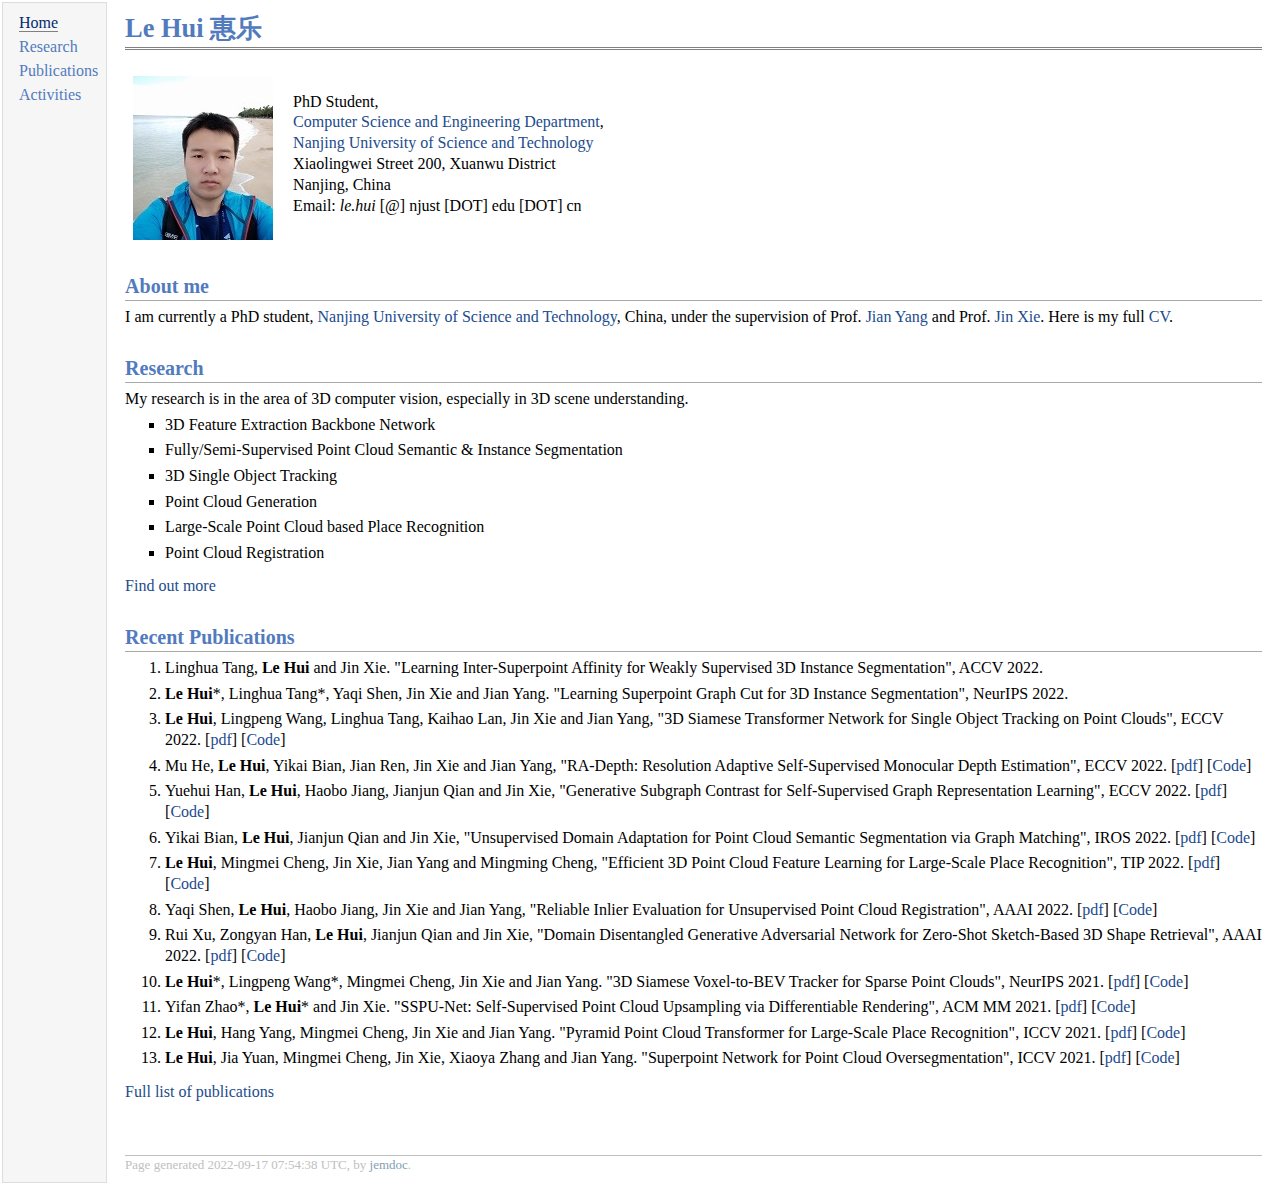
<file: index.html>
<!DOCTYPE html PUBLIC "-//W3C//DTD XHTML 1.1//EN"
  "http://www.w3.org/TR/xhtml11/DTD/xhtml11.dtd">
<html xmlns="http://www.w3.org/1999/xhtml" xml:lang="en">
<head>
<meta name="generator" content="jemdoc, see http://jemdoc.jaboc.net/" />
<meta http-equiv="Content-Type" content="text/html;charset=utf-8" />
<link rel="stylesheet" href="jemdoc.css" type="text/css" />
<title>Le Hui 惠乐 </title>
</head>
<body>
<table summary="Table for page layout." id="tlayout">
<tr valign="top">
<td id="layout-menu">
<div class="menu-item"><a href="index.html" class="current">Home</a></div>
<div class="menu-item"><a href="research.html">Research</a></div>
<div class="menu-item"><a href="publications.html">Publications</a></div>
<div class="menu-item"><a href="activities.html">Activities</a></div>
</td>
<td id="layout-content">
<div id="toptitle">
<h1>Le Hui 惠乐 </h1>
</div>
<table class="imgtable"><tr><td>
<img src="image/lehui_v2.jpg" alt="alt text" width="140px" height="164px" />&nbsp;</td>
<td align="left"><p>PhD Student, <br /> 
<a href="http://cs.njust.edu.cn/">Computer Science and Engineering Department</a>, <br />
<a href="http://www.njust.edu.cn">Nanjing University of Science and Technology</a> <br />
Xiaolingwei Street 200, Xuanwu District <br />
Nanjing, China <br /> 
Email: <i>le.hui</i> [@] njust [DOT] edu [DOT] cn</p>
</td></tr></table>
<h2>About me</h2>
<p>I am currently a PhD student, <a href="http://www.njust.edu.cn">Nanjing University of Science and Technology</a>, China, under the supervision of Prof. <a href="https://scholar.google.com.hk/citations?user=6CIDtZQAAAAJ&amp;hl=en">Jian Yang</a> and Prof. <a href="https://csjinxie.github.io/">Jin Xie</a>. Here is my full <a href="./papers/LeHui_cv_v1.pdf">CV</a>.</p>
<h2>Research</h2>
<p>My research is in the area of 3D computer vision, especially in 3D scene understanding.</p>
<ul>
<li><p>3D Feature Extraction Backbone Network</p>
</li>
<li><p>Fully/Semi-Supervised Point Cloud Semantic &amp; Instance Segmentation</p>
</li>
<li><p>3D Single Object Tracking</p>
</li>
<li><p>Point Cloud Generation</p>
</li>
<li><p>Large-Scale Point Cloud based Place Recognition</p>
</li>
<li><p>Point Cloud Registration</p>
</li>
</ul>
<p><a href="research.html">Find out more</a></p>
<h2>Recent Publications </h2>
<ol>
<li><p>Linghua Tang, <b>Le Hui</b> and Jin Xie. "Learning Inter-Superpoint Affinity for Weakly Supervised 3D Instance Segmentation", ACCV 2022.</p>
</li>
<li><p><b>Le Hui</b>*, Linghua Tang*, Yaqi Shen, Jin Xie and Jian Yang. "Learning Superpoint Graph Cut for 3D Instance Segmentation", NeurIPS 2022.</p>
</li>
<li><p><b>Le Hui</b>, Lingpeng Wang, Linghua Tang, Kaihao Lan, Jin Xie and Jian Yang, "3D Siamese Transformer Network for Single Object Tracking on Point Clouds", ECCV 2022. [<a href="https://arxiv.org/pdf/2207.11995.pdf">pdf</a>] [<a href="https://github.com/fpthink/STNet">Code</a>]</p>
</li>
<li><p>Mu He, <b>Le Hui</b>, Yikai Bian, Jian Ren, Jin Xie and Jian Yang, "RA-Depth: Resolution Adaptive Self-Supervised Monocular Depth Estimation", ECCV 2022. [<a href="https://arxiv.org/pdf/2207.11984.pdf">pdf</a>]  [<a href="https://github.com/hmhemu/RA-Depth">Code</a>]</p>
</li>
<li><p>Yuehui Han, <b>Le Hui</b>, Haobo Jiang, Jianjun Qian and Jin Xie, "Generative Subgraph Contrast for Self-Supervised Graph Representation Learning", ECCV 2022. [<a href="https://arxiv.org/pdf/2207.11996.pdf">pdf</a>]  [<a href="https://github.com/yh-han/GSC">Code</a>]</p>
</li>
<li><p>Yikai Bian, <b>Le Hui</b>, Jianjun Qian and Jin Xie, "Unsupervised Domain Adaptation for Point Cloud Semantic Segmentation via Graph Matching", IROS 2022. [<a href="https://arxiv.org/pdf/2208.04510.pdf">pdf</a>]  [<a href="https://github.com/BianYikai/PointUDA">Code</a>]</p>
</li>
<li><p><b>Le Hui</b>, Mingmei Cheng, Jin Xie, Jian Yang and Mingming Cheng, "Efficient 3D Point Cloud Feature Learning for Large-Scale Place Recognition", TIP 2022. [<a href="https://arxiv.org/abs/2101.02374">pdf</a>] [<a href="https://github.com/fpthink/EPC-Net">Code</a>]</p>
</li>
<li><p>Yaqi Shen, <b>Le Hui</b>, Haobo Jiang, Jin Xie and Jian Yang, "Reliable Inlier Evaluation for Unsupervised Point Cloud Registration", AAAI 2022. [<a href="https://www.aaai.org/AAAI22Papers/AAAI-4754.ShenY.pdf">pdf</a>] [<a href="https://github.com/supersyq/RIENet">Code</a>]</p>
</li>
<li><p>Rui Xu, Zongyan Han, <b>Le Hui</b>, Jianjun Qian and Jin Xie, "Domain Disentangled Generative Adversarial Network for Zero-Shot Sketch-Based 3D Shape Retrieval", AAAI 2022. [<a href="https://arxiv.org/pdf/2202.11948">pdf</a>] [<a href="https://github.com/Luffy212/DD-GAN">Code</a>]</p>
</li>
<li><p><b>Le Hui</b>*, Lingpeng Wang*, Mingmei Cheng, Jin Xie and Jian Yang. "3D Siamese Voxel-to-BEV Tracker for Sparse Point Clouds", NeurIPS 2021. [<a href="https://arxiv.org/abs/2111.04426">pdf</a>] [<a href="https://github.com/fpthink/V2B">Code</a>]</p>
</li>
<li><p>Yifan Zhao*, <b>Le Hui</b>* and Jin Xie. "SSPU-Net: Self-Supervised Point Cloud Upsampling via Differentiable Rendering", ACM MM 2021. [<a href="https://arxiv.org/abs/2108.00454">pdf</a>] [<a href="https://github.com/fpthink/SSPU-Net">Code</a>]</p>
</li>
<li><p><b>Le Hui</b>, Hang Yang, Mingmei Cheng, Jin Xie and Jian Yang. "Pyramid Point Cloud Transformer for Large-Scale Place Recognition", ICCV 2021. [<a href="https://openaccess.thecvf.com/content/ICCV2021/papers/Hui_Pyramid_Point_Cloud_Transformer_for_Large-Scale_Place_Recognition_ICCV_2021_paper.pdf">pdf</a>] [<a href="https://github.com/fpthink/PPT-Net">Code</a>]</p>
</li>
<li><p><b>Le Hui</b>, Jia Yuan, Mingmei Cheng, Jin Xie, Xiaoya Zhang and Jian Yang. "Superpoint Network for Point Cloud Oversegmentation", ICCV 2021. [<a href="https://openaccess.thecvf.com/content/ICCV2021/papers/Hui_Superpoint_Network_for_Point_Cloud_Oversegmentation_ICCV_2021_paper.pdf">pdf</a>] [<a href="https://github.com/fpthink/SPNet">Code</a>]</p>
</li>
</ol>
<p><a href="publications.html">Full list of publications</a></p>
<div id="footer">
<div id="footer-text">
Page generated 2022-09-17 07:54:38 UTC, by <a href="http://jemdoc.jaboc.net/">jemdoc</a>.
</div>
</div>
</td>
</tr>
</table>
</body>
</html>
</file>
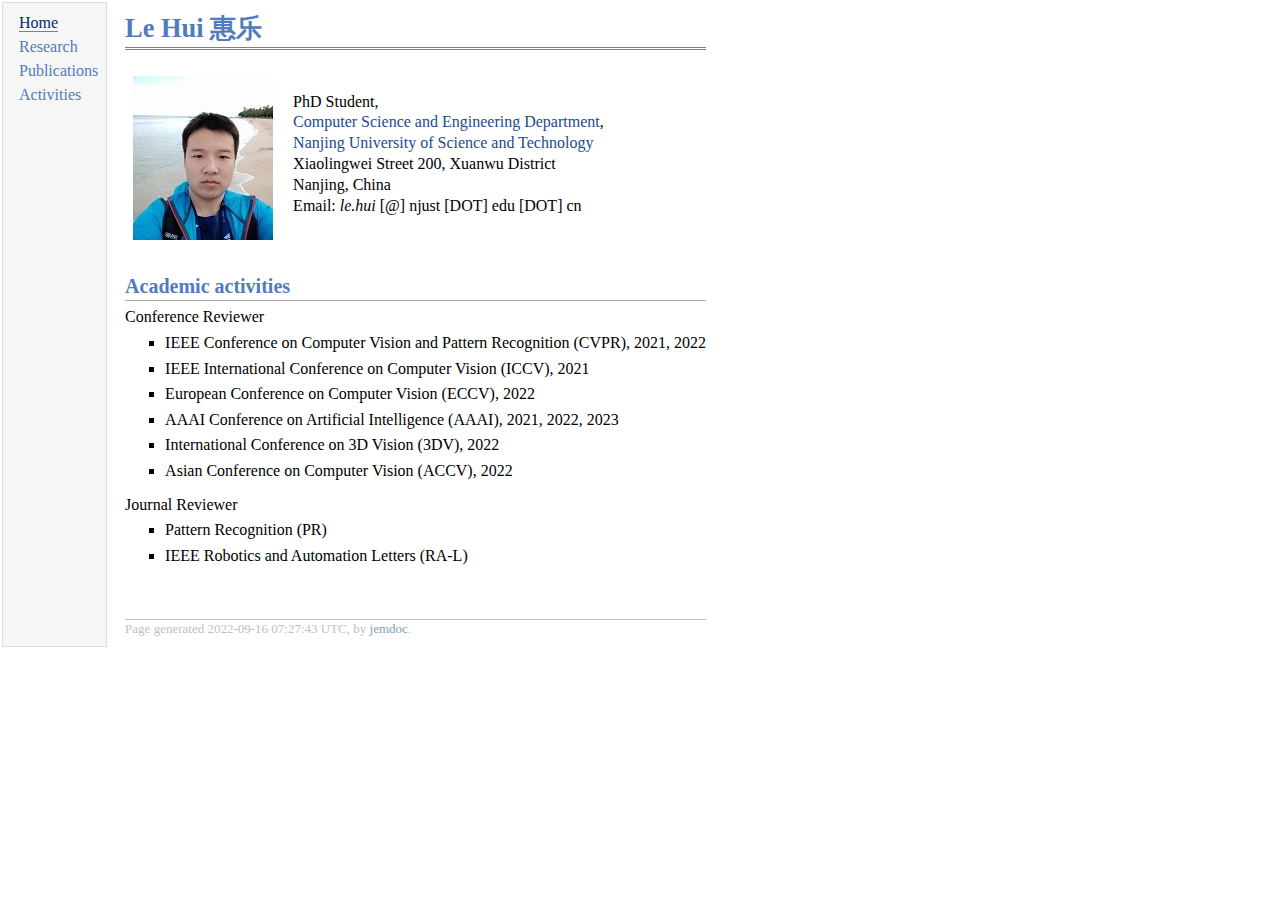
<file: activities.html>
<!DOCTYPE html PUBLIC "-//W3C//DTD XHTML 1.1//EN"
  "http://www.w3.org/TR/xhtml11/DTD/xhtml11.dtd">
<html xmlns="http://www.w3.org/1999/xhtml" xml:lang="en">
<head>
<meta name="generator" content="jemdoc, see http://jemdoc.jaboc.net/" />
<meta http-equiv="Content-Type" content="text/html;charset=utf-8" />
<link rel="stylesheet" href="jemdoc.css" type="text/css" />
<title>Le Hui 惠乐 </title>
</head>
<body>
<table summary="Table for page layout." id="tlayout">
<tr valign="top">
<td id="layout-menu">
<div class="menu-item"><a href="index.html" class="current">Home</a></div>
<div class="menu-item"><a href="research.html">Research</a></div>
<div class="menu-item"><a href="publications.html">Publications</a></div>
<div class="menu-item"><a href="activities.html">Activities</a></div>
</td>
<td id="layout-content">
<div id="toptitle">
<h1>Le Hui 惠乐 </h1>
</div>
<table class="imgtable"><tr><td>
<img src="image/lehui_v2.jpg" alt="alt text" width="140px" height="164px" />&nbsp;</td>
<td align="left"><p>PhD Student, <br /> 
<a href="http://cs.njust.edu.cn/">Computer Science and Engineering Department</a>, <br />
<a href="http://www.njust.edu.cn">Nanjing University of Science and Technology</a> <br />
Xiaolingwei Street 200, Xuanwu District <br />
Nanjing, China <br /> 
Email: <i>le.hui</i> [@] njust [DOT] edu [DOT] cn</p>
</td></tr></table>
<h2>Academic activities</h2>
<p>Conference Reviewer</p>
<ul>
<li><p>IEEE Conference on Computer Vision and Pattern Recognition (CVPR), 2021, 2022</p>
</li>
<li><p>IEEE International Conference on Computer Vision (ICCV), 2021</p>
</li>
<li><p>European Conference on Computer Vision (ECCV), 2022</p>
</li>
<li><p>AAAI Conference on Artificial Intelligence (AAAI), 2021, 2022, 2023</p>
</li>
<li><p>International Conference on 3D Vision (3DV), 2022</p>
</li>
<li><p>Asian Conference on Computer Vision (ACCV), 2022</p>
</li>
</ul>
<p>Journal Reviewer</p>
<ul>
<li><p>Pattern Recognition (PR)</p>
</li>
<li><p>IEEE Robotics and Automation Letters (RA-L)</p>
</li>
</ul>
<div id="footer">
<div id="footer-text">
Page generated 2022-09-16 07:27:43 UTC, by <a href="http://jemdoc.jaboc.net/">jemdoc</a>.
</div>
</div>
</td>
</tr>
</table>
</body>
</html>
</file>
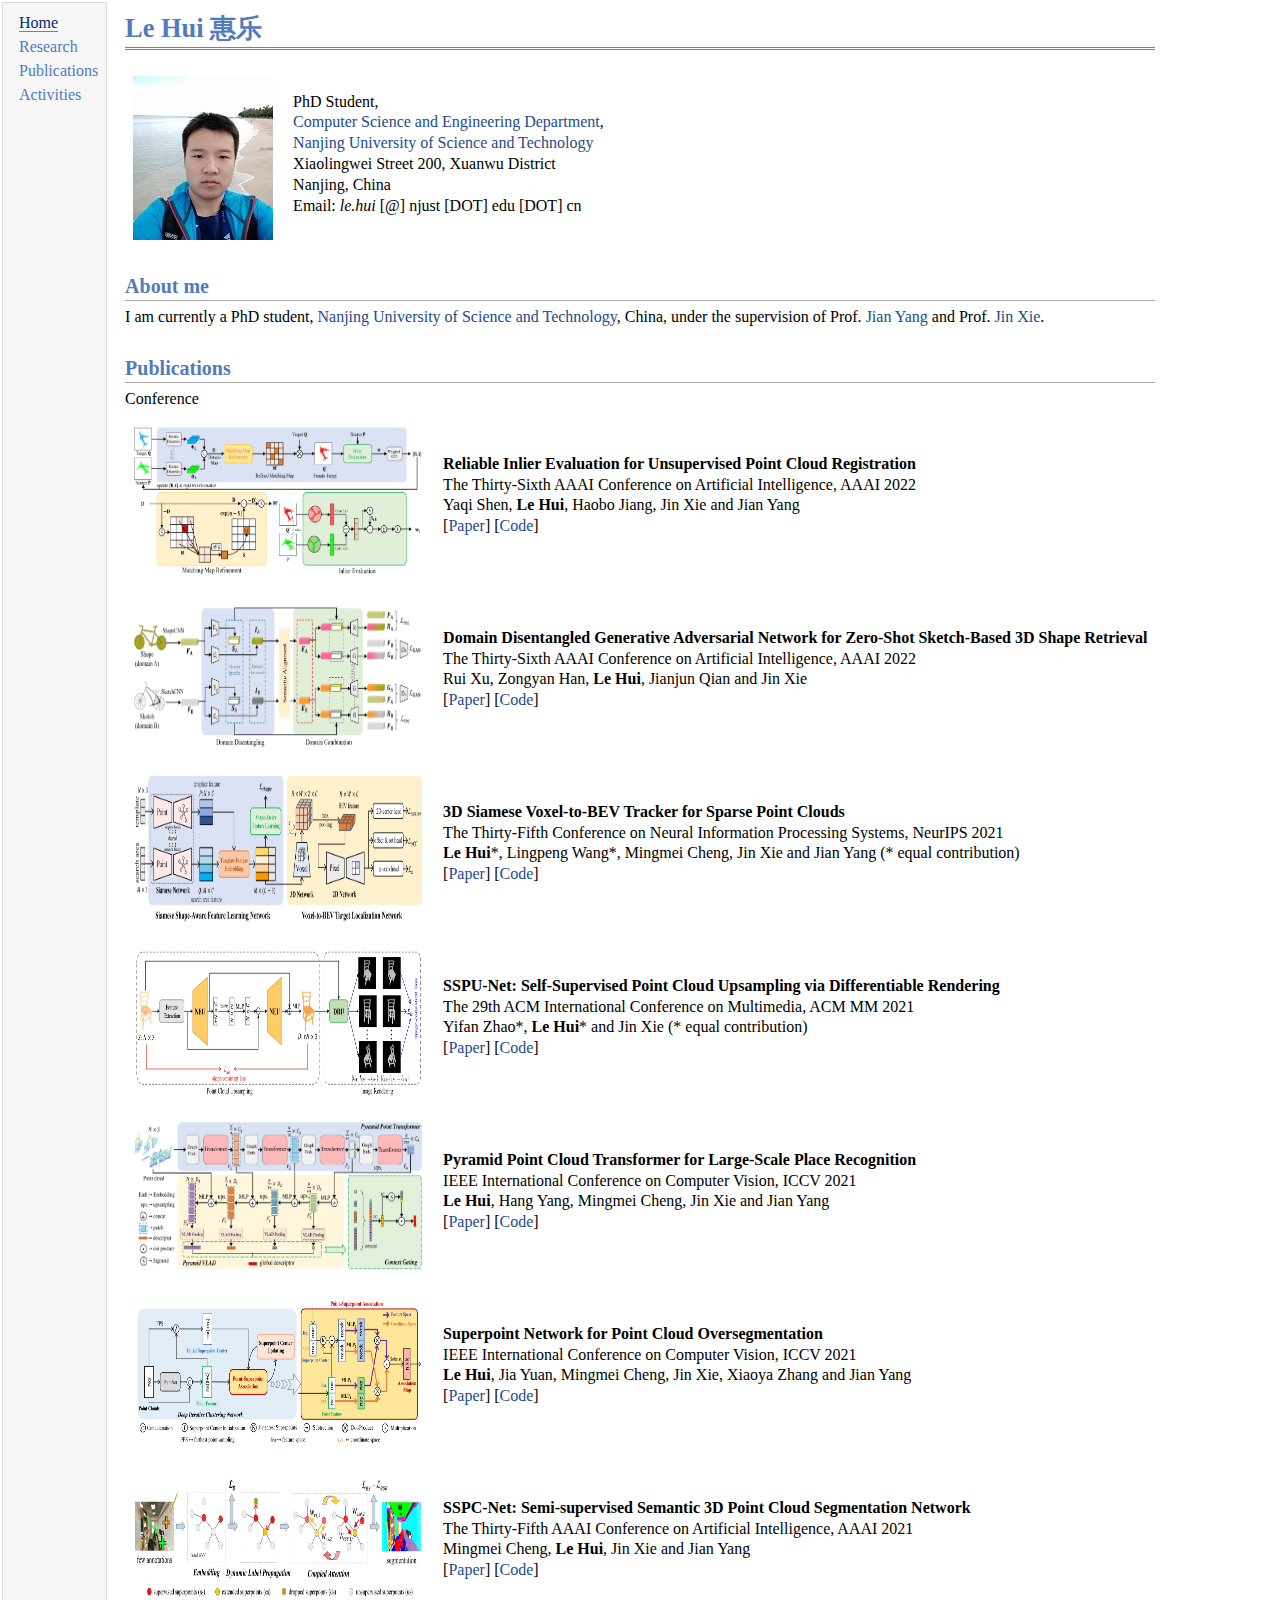
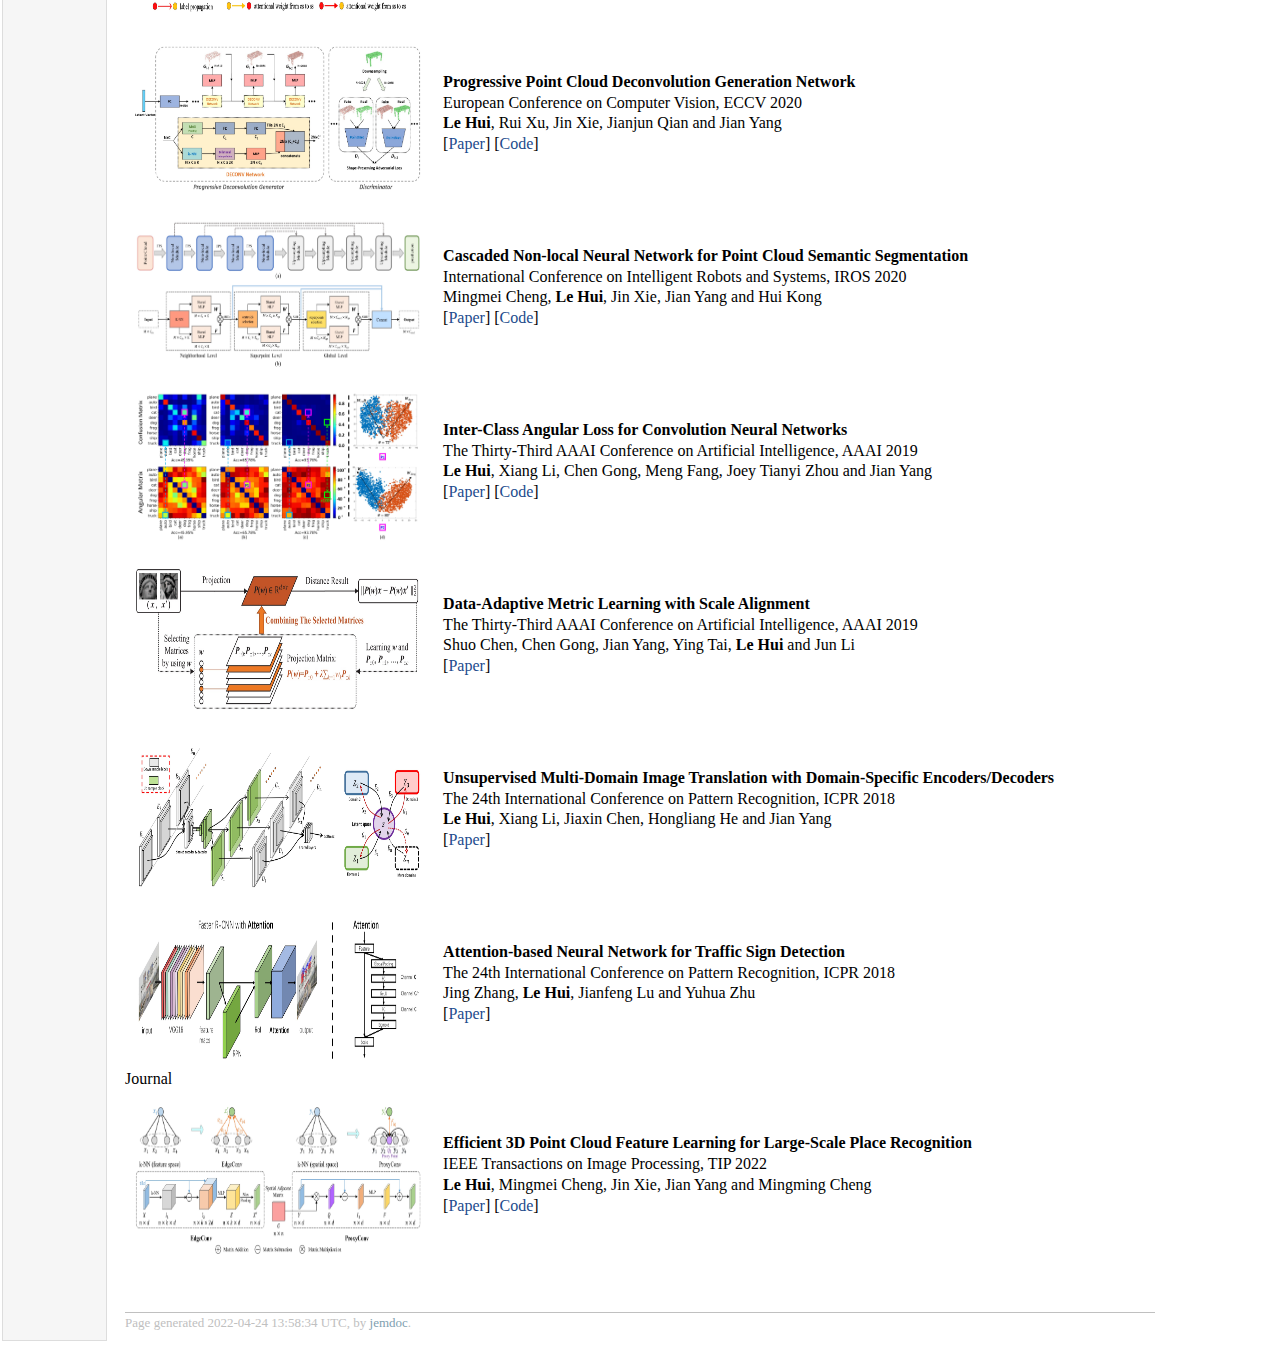
<file: publications.html>
<!DOCTYPE html PUBLIC "-//W3C//DTD XHTML 1.1//EN"
  "http://www.w3.org/TR/xhtml11/DTD/xhtml11.dtd">
<html xmlns="http://www.w3.org/1999/xhtml" xml:lang="en">
<head>
<meta name="generator" content="jemdoc, see http://jemdoc.jaboc.net/" />
<meta http-equiv="Content-Type" content="text/html;charset=utf-8" />
<link rel="stylesheet" href="jemdoc.css" type="text/css" />
<title>Le Hui 惠乐 </title>
</head>
<body>
<table summary="Table for page layout." id="tlayout">
<tr valign="top">
<td id="layout-menu">
<div class="menu-item"><a href="index.html" class="current">Home</a></div>
<div class="menu-item"><a href="research.html">Research</a></div>
<div class="menu-item"><a href="publications.html">Publications</a></div>
<div class="menu-item"><a href="activities.html">Activities</a></div>
</td>
<td id="layout-content">
<div id="toptitle">
<h1>Le Hui 惠乐 </h1>
</div>
<table class="imgtable"><tr><td>
<img src="image/lehui_v2.jpg" alt="alt text" width="140px" height="164px" />&nbsp;</td>
<td align="left"><p>PhD Student, <br /> 
<a href="http://cs.njust.edu.cn/">Computer Science and Engineering Department</a>, <br />
<a href="http://www.njust.edu.cn">Nanjing University of Science and Technology</a> <br />
Xiaolingwei Street 200, Xuanwu District <br />
Nanjing, China <br /> 
Email: <i>le.hui</i> [@] njust [DOT] edu [DOT] cn</p>
</td></tr></table>
<h2>About me</h2>
<p>I am currently a PhD student, <a href="http://www.njust.edu.cn">Nanjing University of Science and Technology</a>, China, under the supervision of Prof. <a href="https://scholar.google.com.hk/citations?user=6CIDtZQAAAAJ&amp;hl=en">Jian Yang</a> and Prof. <a href="https://csjinxie.github.io/">Jin Xie</a>.</p>
<h2>Publications</h2>
<p>Conference <br /></p>
<table class="imgtable"><tr><td>
<img src="image/AAAI22_YaqiShen.jpg" alt="alt text" width="290px" height="150px" />&nbsp;</td>
<td align="left"><p><b>Reliable Inlier Evaluation for Unsupervised Point Cloud Registration</b> <br />
The Thirty-Sixth AAAI Conference on Artificial Intelligence, AAAI 2022 <br />
Yaqi Shen, <b>Le Hui</b>, Haobo Jiang, Jin Xie and Jian Yang <br />
[<a href="https://www.aaai.org/AAAI22Papers/AAAI-4754.ShenY.pdf">Paper</a>] [<a href="https://github.com/supersyq/RIENet">Code</a>]</p>
</td></tr></table>
<table class="imgtable"><tr><td>
<img src="image/AAAI22_RuiXu.jpg" alt="alt text" width="290px" height="150px" />&nbsp;</td>
<td align="left"><p><b>Domain Disentangled Generative Adversarial Network for Zero-Shot Sketch-Based 3D Shape Retrieval</b> <br />
The Thirty-Sixth AAAI Conference on Artificial Intelligence, AAAI 2022 <br />
Rui Xu, Zongyan Han, <b>Le Hui</b>, Jianjun Qian and Jin Xie <br />
[<a href="https://arxiv.org/pdf/2202.11948">Paper</a>] [<a href="https://github.com/Luffy212/DD-GAN">Code</a>]</p>
</td></tr></table>
<table class="imgtable"><tr><td>
<img src="image/NeurIPS21_LeHui.jpg" alt="alt text" width="290px" height="150px" />&nbsp;</td>
<td align="left"><p><b>3D Siamese Voxel-to-BEV Tracker for Sparse Point Clouds</b> <br />
The Thirty-Fifth Conference on Neural Information Processing Systems, NeurIPS 2021 <br />
<b>Le Hui</b>*, Lingpeng Wang*, Mingmei Cheng, Jin Xie and Jian Yang (* equal contribution) <br />
[<a href="https://arxiv.org/abs/2111.04426">Paper</a>] [<a href="https://github.com/fpthink/V2B">Code</a>]</p>
</td></tr></table>
<table class="imgtable"><tr><td>
<img src="image/ACMMM21_YifanZhao.jpg" alt="alt text" width="290px" height="150px" />&nbsp;</td>
<td align="left"><p><b>SSPU-Net: Self-Supervised Point Cloud Upsampling via Differentiable Rendering</b> <br />
The 29th ACM International Conference on Multimedia, ACM MM 2021 <br />
Yifan Zhao*, <b>Le Hui</b>* and Jin Xie (* equal contribution) <br />
[<a href="https://arxiv.org/abs/2108.00454">Paper</a>] [<a href="https://github.com/fpthink/SSPU-Net">Code</a>]</p>
</td></tr></table>
<table class="imgtable"><tr><td>
<img src="image/ICCV21_LeHui_PPT-Net.jpg" alt="alt text" width="290px" height="150px" />&nbsp;</td>
<td align="left"><p><b>Pyramid Point Cloud Transformer for Large-Scale Place Recognition</b> <br />
IEEE International Conference on Computer Vision, ICCV 2021 <br />
<b>Le Hui</b>, Hang Yang, Mingmei Cheng, Jin Xie and Jian Yang <br />
[<a href="https://openaccess.thecvf.com/content/ICCV2021/papers/Hui_Pyramid_Point_Cloud_Transformer_for_Large-Scale_Place_Recognition_ICCV_2021_paper.pdf">Paper</a>] [<a href="https://github.com/fpthink/PPT-Net">Code</a>]</p>
</td></tr></table>
<table class="imgtable"><tr><td>
<img src="image/ICCV21_LeHui_SPNet.jpg" alt="alt text" width="290px" height="150px" />&nbsp;</td>
<td align="left"><p><b>Superpoint Network for Point Cloud Oversegmentation</b> <br />
IEEE International Conference on Computer Vision, ICCV 2021 <br />
<b>Le Hui</b>, Jia Yuan, Mingmei Cheng, Jin Xie, Xiaoya Zhang and Jian Yang <br />
[<a href="https://openaccess.thecvf.com/content/ICCV2021/papers/Hui_Superpoint_Network_for_Point_Cloud_Oversegmentation_ICCV_2021_paper.pdf">Paper</a>] [<a href="https://github.com/fpthink/SPNet">Code</a>]</p>
</td></tr></table>
<table class="imgtable"><tr><td>
<img src="image/AAAI21_MingmeiCheng.jpg" alt="alt text" width="290px" height="150px" />&nbsp;</td>
<td align="left"><p><b>SSPC-Net: Semi-supervised Semantic 3D Point Cloud Segmentation Network</b> <br />
The Thirty-Fifth AAAI Conference on Artificial Intelligence, AAAI 2021 <br />
Mingmei Cheng, <b>Le Hui</b>, Jin Xie and Jian Yang <br />
[<a href="https://arxiv.org/abs/2104.07861">Paper</a>] [<a href="https://github.com/MMCheng/SSPC-Net">Code</a>]</p>
</td></tr></table>
<table class="imgtable"><tr><td>
<img src="image/ECCV20_LeHui.jpg" alt="alt text" width="290px" height="150px" />&nbsp;</td>
<td align="left"><p><b>Progressive Point Cloud Deconvolution Generation Network</b> <br />
European Conference on Computer Vision, ECCV 2020 <br />
<b>Le Hui</b>, Rui Xu, Jin Xie, Jianjun Qian and Jian Yang <br />
[<a href="https://arxiv.org/abs/2007.05361">Paper</a>] [<a href="https://github.com/fpthink/PDGN">Code</a>]</p>
</td></tr></table>
<table class="imgtable"><tr><td>
<img src="image/IROS20_MingmeiCheng.jpg" alt="alt text" width="290px" height="150px" />&nbsp;</td>
<td align="left"><p><b>Cascaded Non-local Neural Network for Point Cloud Semantic Segmentation</b> <br />
International Conference on Intelligent Robots and Systems, IROS 2020 <br />
Mingmei Cheng, <b>Le Hui</b>, Jin Xie, Jian Yang and Hui Kong <br />
[<a href="https://arxiv.org/abs/2007.15488">Paper</a>] [<a href="https://github.com/MMCheng/PointNL">Code</a>]</p>
</td></tr></table>
<table class="imgtable"><tr><td>
<img src="image/AAAI19_LeHui.jpg" alt="alt text" width="290px" height="150px" />&nbsp;</td>
<td align="left"><p><b>Inter-Class Angular Loss for Convolution Neural Networks</b> <br />
The Thirty-Third AAAI Conference on Artificial Intelligence, AAAI 2019 <br />
<b>Le Hui</b>, Xiang Li, Chen Gong, Meng Fang, Joey Tianyi Zhou and Jian Yang <br />
[<a href="https://ojs.aaai.org/index.php/AAAI/article/view/4278">Paper</a>] [<a href="https://github.com/fpthink/ICAL">Code</a>]</p>
</td></tr></table>
<table class="imgtable"><tr><td>
<img src="image/AAAI19_ShuoChen.jpg" alt="alt text" width="290px" height="150px" />&nbsp;</td>
<td align="left"><p><b>Data-Adaptive Metric Learning with Scale Alignment</b> <br />
The Thirty-Third AAAI Conference on Artificial Intelligence, AAAI 2019 <br />
Shuo Chen, Chen Gong, Jian Yang, Ying Tai, <b>Le Hui</b> and Jun Li <br />
[<a href="https://ojs.aaai.org/index.php/AAAI/article/view/4208">Paper</a>]</p>
</td></tr></table>
<table class="imgtable"><tr><td>
<img src="image/ICPR18_LeHui.jpg" alt="alt text" width="290px" height="150px" />&nbsp;</td>
<td align="left"><p><b>Unsupervised Multi-Domain Image Translation with Domain-Specific Encoders/Decoders</b> <br />
The 24th International Conference on Pattern Recognition, ICPR 2018 <br />
<b>Le Hui</b>, Xiang Li, Jiaxin Chen, Hongliang He and Jian Yang <br />
[<a href="https://arxiv.org/abs/1712.02050">Paper</a>]</p>
</td></tr></table>
<table class="imgtable"><tr><td>
<img src="image/ICPR18_JingZhang.jpg" alt="alt text" width="290px" height="150px" />&nbsp;</td>
<td align="left"><p><b>Attention-based Neural Network for Traffic Sign Detection</b> <br />
The 24th International Conference on Pattern Recognition, ICPR 2018 <br />
Jing Zhang, <b>Le Hui</b>, Jianfeng Lu and Yuhua Zhu <br />
[<a href="https://ieeexplore.ieee.org/document/8546289/">Paper</a>]</p>
</td></tr></table>
<p>Journal <br /></p>
<table class="imgtable"><tr><td>
<img src="image/TIP22_LeHui.jpg" alt="alt text" width="290px" height="150px" />&nbsp;</td>
<td align="left"><p><b>Efficient 3D Point Cloud Feature Learning for Large-Scale Place Recognition</b> <br />
IEEE Transactions on Image Processing, TIP 2022 <br />
<b>Le Hui</b>, Mingmei Cheng, Jin Xie, Jian Yang and Mingming Cheng <br />
[<a href="https://arxiv.org/abs/2101.02374">Paper</a>] [<a href="https://github.com/fpthink/EPC-Net">Code</a>]</p>
</td></tr></table>
<div id="footer">
<div id="footer-text">
Page generated 2022-04-24 13:58:34 UTC, by <a href="http://jemdoc.jaboc.net/">jemdoc</a>.
</div>
</div>
</td>
</tr>
</table>
</body>
</html>
</file>
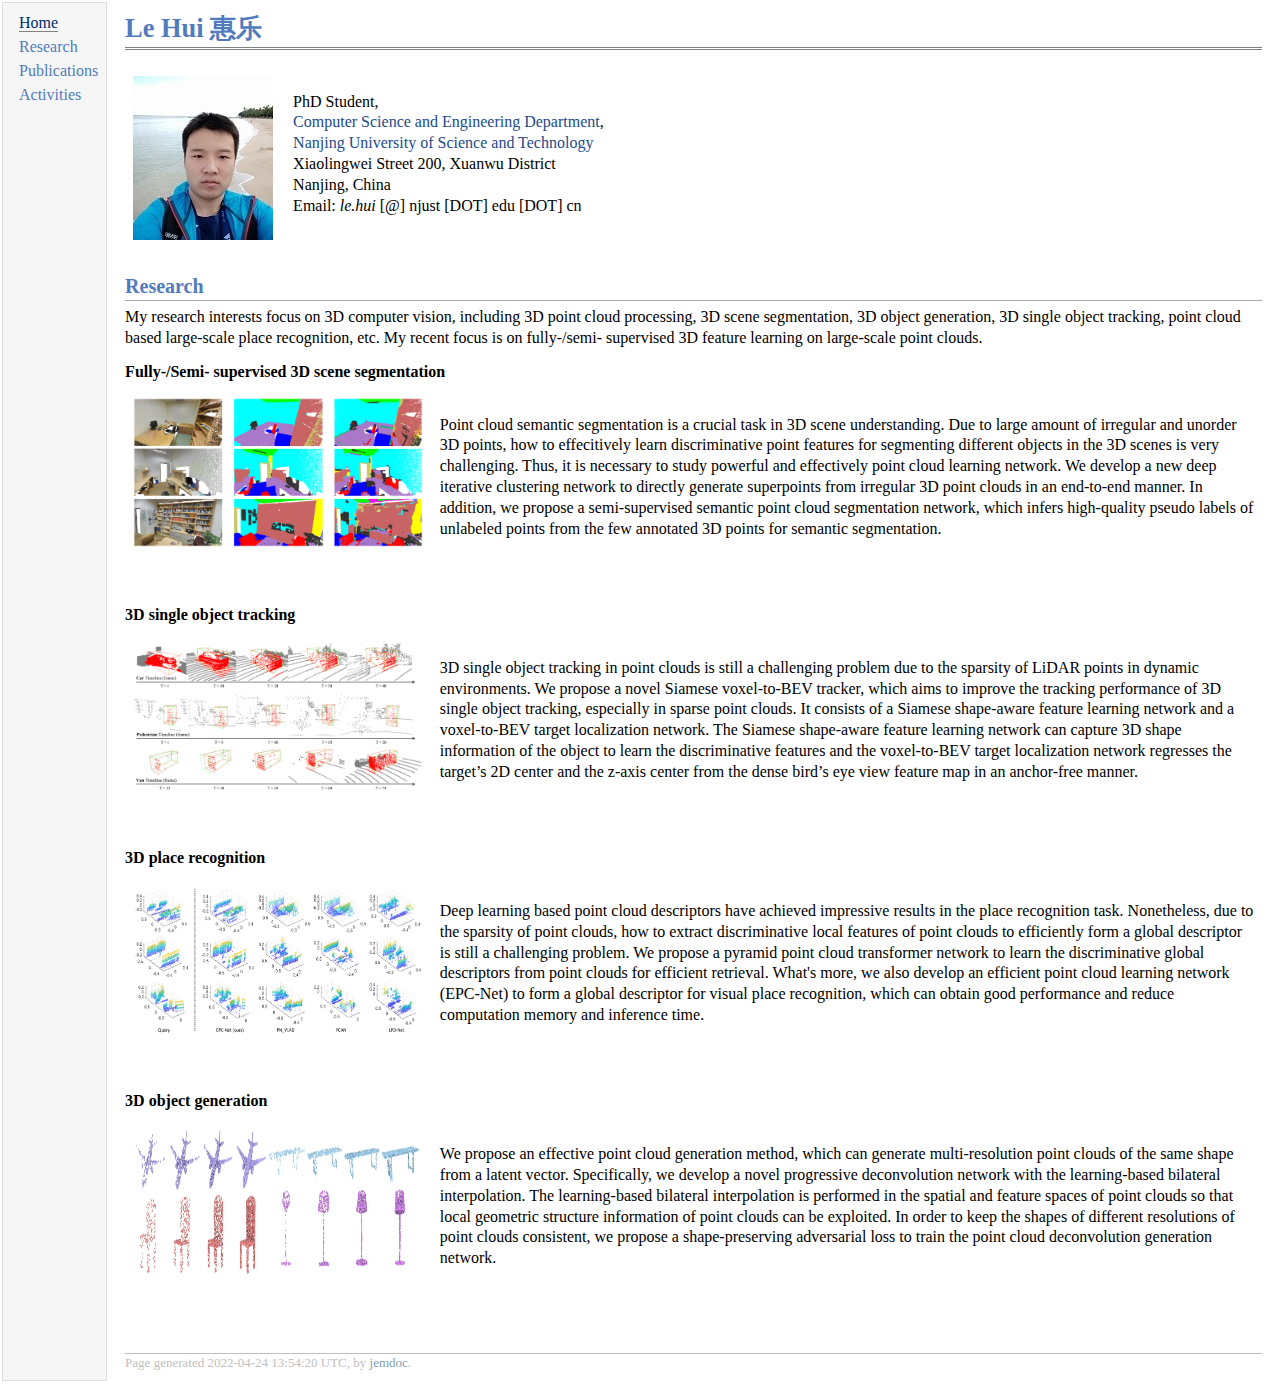
<file: research.html>
<!DOCTYPE html PUBLIC "-//W3C//DTD XHTML 1.1//EN"
  "http://www.w3.org/TR/xhtml11/DTD/xhtml11.dtd">
<html xmlns="http://www.w3.org/1999/xhtml" xml:lang="en">
<head>
<meta name="generator" content="jemdoc, see http://jemdoc.jaboc.net/" />
<meta http-equiv="Content-Type" content="text/html;charset=utf-8" />
<link rel="stylesheet" href="jemdoc.css" type="text/css" />
<title>Le Hui 惠乐 </title>
</head>
<body>
<table summary="Table for page layout." id="tlayout">
<tr valign="top">
<td id="layout-menu">
<div class="menu-item"><a href="index.html" class="current">Home</a></div>
<div class="menu-item"><a href="research.html">Research</a></div>
<div class="menu-item"><a href="publications.html">Publications</a></div>
<div class="menu-item"><a href="activities.html">Activities</a></div>
</td>
<td id="layout-content">
<div id="toptitle">
<h1>Le Hui 惠乐 </h1>
</div>
<table class="imgtable"><tr><td>
<img src="image/lehui_v2.jpg" alt="alt text" width="140px" height="164px" />&nbsp;</td>
<td align="left"><p>PhD Student, <br /> 
<a href="http://cs.njust.edu.cn/">Computer Science and Engineering Department</a>, <br />
<a href="http://www.njust.edu.cn">Nanjing University of Science and Technology</a> <br />
Xiaolingwei Street 200, Xuanwu District <br />
Nanjing, China <br /> 
Email: <i>le.hui</i> [@] njust [DOT] edu [DOT] cn</p>
</td></tr></table>
<h2>Research</h2>
<p>My research interests focus on 3D computer vision, including 3D point cloud processing, 3D scene segmentation, 3D object generation, 3D single object tracking, point cloud based large-scale place recognition, etc. My recent focus is on fully-/semi- supervised 3D feature learning on large-scale point clouds.</p>
<p><b>Fully-/Semi- supervised 3D scene segmentation</b></p>
<table class="imgtable"><tr><td>
<img src="image/3D_scene_segmentation.png" alt="alt text" width="290px" height="150px" />&nbsp;</td>
<td align="left"><p>Point cloud semantic segmentation is a crucial task in 3D scene understanding. Due to large amount of irregular and unorder 3D points, how to effecitively learn discriminative point features for segmenting different objects in the 3D scenes is very challenging. Thus, it is necessary to study powerful and effectively point cloud learning network. We develop a new deep iterative clustering network to directly generate superpoints from irregular 3D point clouds in an end-to-end manner. In addition, we propose a semi-supervised semantic point cloud segmentation network, which infers high-quality pseudo labels of unlabeled points from the few annotated 3D points for semantic segmentation.</p>
</td></tr></table>
<p><br /></p>
<p><b>3D single object tracking</b></p>
<table class="imgtable"><tr><td>
<img src="image/3D_single_object_tracking.png" alt="alt text" width="290px" height="150px" />&nbsp;</td>
<td align="left"><p>3D single object tracking in point clouds is still a challenging problem due to the sparsity of LiDAR points in dynamic environments. We propose a novel Siamese voxel-to-BEV tracker, which aims to improve the tracking performance of 3D single object tracking, especially in sparse point clouds. It consists of a Siamese shape-aware feature learning network and a voxel-to-BEV target localization network. The Siamese shape-aware feature learning network can capture 3D shape information of the object to learn the discriminative features and the voxel-to-BEV target localization network regresses the target’s 2D center and the z-axis center from the dense bird’s eye view feature map in an anchor-free manner.</p>
</td></tr></table>
<p><br /></p>
<p><b>3D place recognition</b></p>
<table class="imgtable"><tr><td>
<img src="image/3D_place_recognition.png" alt="alt text" width="290px" height="150px" />&nbsp;</td>
<td align="left"><p>Deep learning based point cloud descriptors have achieved impressive results in the place recognition task. Nonetheless, due to the sparsity of point clouds, how to extract discriminative local features of point clouds to efficiently form a global descriptor is still a challenging problem. We propose a pyramid point cloud transformer network to learn the discriminative global descriptors from point clouds for efficient retrieval. What's more, we also develop an efficient point cloud learning network (EPC-Net) to form a global descriptor
for visual place recognition, which can obtain good performance and reduce computation memory and inference time.</p>
</td></tr></table>
<p><br /></p>
<p><b>3D object generation</b></p>
<table class="imgtable"><tr><td>
<img src="image/3D_object_generation.png" alt="alt text" width="290px" height="150px" />&nbsp;</td>
<td align="left"><p>We propose an effective point cloud generation method, which can generate multi-resolution point clouds of the same shape from a latent vector. Specifically, we develop a novel progressive deconvolution network with the learning-based bilateral interpolation. The learning-based bilateral interpolation is performed in the spatial and feature spaces of point clouds so that local geometric structure information of point clouds can be exploited. In order to keep the shapes of different resolutions of point clouds consistent, we propose a shape-preserving adversarial loss to train the point cloud deconvolution generation network.</p>
</td></tr></table>
<div id="footer">
<div id="footer-text">
Page generated 2022-04-24 13:54:20 UTC, by <a href="http://jemdoc.jaboc.net/">jemdoc</a>.
</div>
</div>
</td>
</tr>
</table>
</body>
</html>
</file>
<file: jemdoc.css>
/* Default css file for jemdoc. */

table#tlayout {
    border: none;
    border-collapse: separate;
    background: white;
}

body {
	background: white;
	font-family: Georgia, serif;
	padding-bottom: 8px;
	margin: 0;
}

#layout-menu {
	background: #f6f6f6;
	border: 1px solid #dddddd;
	padding-top: 0.5em;
	padding-left: 8px;
	padding-right: 8px;
	font-size: 1.0em;
	width: auto;
	white-space: nowrap;
    text-align: left;
    vertical-align: top;
}

#layout-menu td {
	background: #f4f4f4;
    vertical-align: top;
}

#layout-content {
	padding-top: 0.0em;
	padding-left: 1.0em;
	padding-right: 1.0em;
    border: none;
    background: white;
    text-align: left;
    vertical-align: top;
}

#layout-menu a {
	line-height: 1.5em;
	margin-left: 0.5em;
}

tt {
    background: #ffffdd;
}

pre, tt {
	font-size: 90%;
	font-family: monaco, monospace;
}

a, a > tt {
	color: #224b8d;
	text-decoration: none;
}

a:hover {
	border-bottom: 1px gray dotted;
}

#layout-menu a.current:link, #layout-menu a.current:visited {
	color: #022b6d;
	border-bottom: 1px gray solid;
}
#layout-menu a:link, #layout-menu a:visited, #layout-menu a:hover {
	color: #527bbd;
	text-decoration: none;
}
#layout-menu a:hover {
	text-decoration: none;
}

div.menu-category {
	border-bottom: 1px solid gray;
	margin-top: 0.8em;
	padding-top: 0.2em;
	padding-bottom: 0.1em;
	font-weight: bold;
}

div.menu-item {
	padding-left: 16px;
	text-indent: -16px;
}

div#toptitle {
	padding-bottom: 0.2em;
	margin-bottom: 1.5em;
	border-bottom: 3px double gray;
        
}

/* Reduce space if we begin the page with a title. */
div#toptitle + h2, div#toptitle + h3 {
	margin-top: -0.7em;
}

div#subtitle {
	margin-top: 0.0em;
	margin-bottom: 0.0em;
	padding-top: 0em;
	padding-bottom: 0.1em;
}

em {
	font-style: italic;
}

strong {
	font-weight: bold;
}


h1, h2, h3 {
	color: #527bbd;
	margin-top: 0.7em;
	margin-bottom: 0.3em;
	padding-bottom: 0.2em;
	line-height: 1.0;
	padding-top: 0.5em;
	border-bottom: 1px solid #aaaaaa;
}

h1 {
	font-size: 165%;
}

h2 {
	padding-top: 0.8em;
	font-size: 125%;
}

h2 + h3 {
    padding-top: 0.2em;
}

h3 {
	font-size: 110%;
	border-bottom: none;
}

p {
	margin-top: 0.0em;
	margin-bottom: 0.8em;
	padding: 0;
	line-height: 1.3;
}

pre {
	padding: 0;
	margin: 0;
}

div#footer {
	font-size: small;
	border-top: 1px solid #c0c0c0;
	padding-top: 0.1em;
	margin-top: 4.0em;
	color: #c0c0c0;
}

div#footer a {
	color: #80a0b0;
}

div#footer-text {
	float: left;
	padding-bottom: 8px;
}

ul, ol, dl {
	margin-top: 0.2em;
	padding-top: 0;
	margin-bottom: 0.8em;
}

dt {
	margin-top: 0.5em;
	margin-bottom: 0;
}

dl {
	margin-left: 20px;
}

dd {
	color: #222222;
}

dd > *:first-child {
	margin-top: 0;
}

ul {
	list-style-position: outside;
	list-style-type: square;
}

p + ul, p + ol {
	margin-top: -0.5em;
}

li ul, li ol {
	margin-top: -0.3em;
}

ol {
	list-style-position: outside;
	list-style-type: decimal;
}

li p, dd p {
	margin-bottom: 0.3em;
}


ol ol {
	list-style-type: lower-alpha;
}

ol ol ol {
	list-style-type: lower-roman;
}

p + div.codeblock {
	margin-top: -0.6em;
}

div.codeblock, div.infoblock {
	margin-right: 0%;
	margin-top: 1.2em;
	margin-bottom: 1.3em;
}

div.blocktitle {
	font-weight: bold;
	color: #cd7b62;
	margin-top: 1.2em;
	margin-bottom: 0.1em;
}

div.blockcontent {
	border: 1px solid silver;
	padding: 0.3em 0.5em;
}

div.infoblock > div.blockcontent {
	background: #ffffee;
}

div.blockcontent p + ul, div.blockcontent p + ol {
	margin-top: 0.4em;
}

div.infoblock p {
	margin-bottom: 0em;
}

div.infoblock li p, div.infoblock dd p {
	margin-bottom: 0.5em;
}

div.infoblock p + p {
	margin-top: 0.8em;
}

div.codeblock > div.blockcontent {
	background: #f6f6f6;
}

span.pycommand {
	color: #000070;
}

span.statement {
	color: #008800;
}
span.builtin {
	color: #000088;
}
span.special {
	color: #990000;
}
span.operator {
	color: #880000;
}
span.error {
	color: #aa0000;
}
span.comment, span.comment > *, span.string, span.string > * {
	color: #606060;
}

@media print {
	#layout-menu { display: none; }
}

#fwtitle {
	margin: 2px;
}

#fwtitle #toptitle {
	padding-left: 0.5em;
	margin-bottom: 0.5em;
}

#layout-content h1:first-child, #layout-content h2:first-child, #layout-content h3:first-child {
	margin-top: -0.7em;
}

div#toptitle h1, #layout-content div#toptitle h1 {
	margin-bottom: 0.0em;
	padding-bottom: 0.1em;
	padding-top: 0;
	margin-top: 0.5em;
	border-bottom: none;
}

img.eq {
	padding: 0;
	padding-left: 0.1em;
	padding-right: 0.1em;
	margin: 0;
}

img.eqwl {
	padding-left: 2em;
	padding-top: 0.6em;
	padding-bottom: 0.2em;
	margin: 0;
}

table {
    border: 2px solid black;
    border-collapse: collapse;
}

td {
    padding: 2px;
    padding-left: 0.5em;
    padding-right: 0.5em;
    text-align: center;
    border: 1px solid gray;
}

table + table {
    margin-top: 1em;
}

tr.heading {
    font-weight: bold;
    border-bottom: 2px solid black;
}

img {
    border: none;
}

table.imgtable, table.imgtable td {
    border: none;
    text-align: left;
}
</file>
